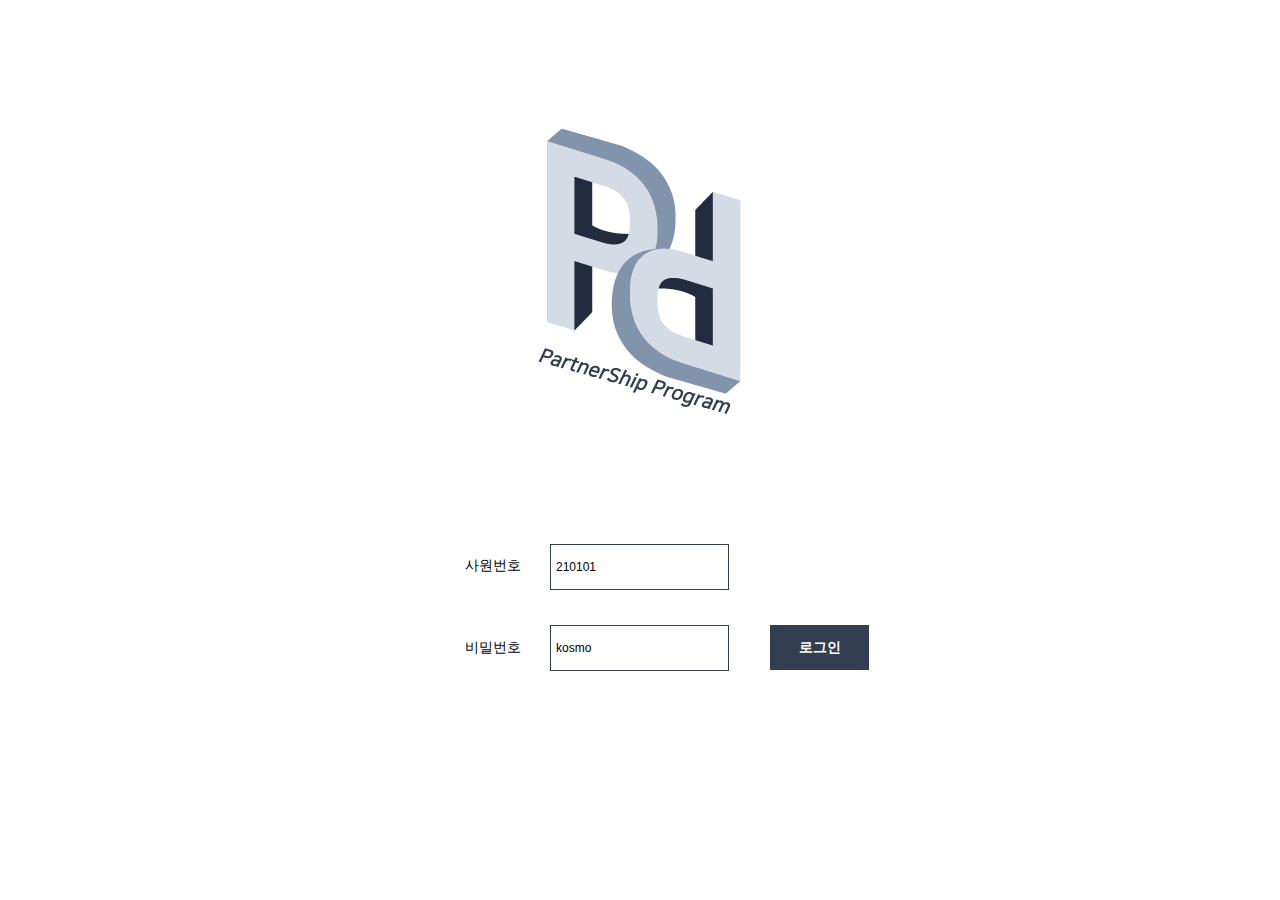
<file: src/main/webapp/nexa/index.html>
﻿<!DOCTYPE HTML PUBLIC "-//W3C//DTD HTML 4.01 Transitional//EN">
<html>
<head>
	<meta http-equiv="X-UA-Compatible" content="IE=Edge" />
	<meta http-equiv="content-type" content="application/xhtml+xml; charset=UTF-8" />
	<meta name="viewport" content="user-scalable=1, initial-scale=0.1, width=device-width, target-densitydpi=device-dpi" />
		

	

	<script type="text/javascript" src="./nexacro17lib/framework/SystemBase.js"></script>
<script type="text/javascript" src="./nexacro17lib/framework/SystemBase_HTML5.js"></script>
<script type="text/javascript" src="./nexacro17lib/framework/SystemBase_Runtime.js"></script>
<script type="text/javascript" src="./nexacro17lib/framework/BasicObjs.js"></script>
<script type="text/javascript" src="./nexacro17lib/framework/ErrorDefine.js"></script>
<script type="text/javascript" src="./nexacro17lib/framework/Platform_HTML5.js"></script>
<script type="text/javascript" src="./nexacro17lib/framework/Platform_Runtime.js"></script>
<script type="text/javascript" src="./nexacro17lib/framework/Platform.js"></script>
<script type="text/javascript" src="./nexacro17lib/framework/CssObjs.js"></script>
<script type="text/javascript" src="./nexacro17lib/framework/Device.js"></script>
<script type="text/javascript" src="./nexacro17lib/framework/Device_Android.js"></script>
<script type="text/javascript" src="./nexacro17lib/framework/Device_Windows.js"></script>
<script type="text/javascript" src="./nexacro17lib/framework/Device_iOS.js"></script>
	
    <script type="text/javascript" src="./nexacro17lib/component/CompBase/Element_HTML5.js"></script>
    <script type="text/javascript" src="./nexacro17lib/component/CompBase/Element_Runtime.js"></script>
    <script type="text/javascript" src="./nexacro17lib/component/CompBase/CompBase.js"></script>
    <script type="text/javascript" src="./nexacro17lib/component/CompBase/CompEventBase.js"></script>
    <script type="text/javascript" src="./nexacro17lib/component/CompBase/Data.js"></script>
    <script type="text/javascript" src="./nexacro17lib/component/CompBase/EditBase.js"></script>
    <script type="text/javascript" src="./nexacro17lib/component/CompBase/FormBase.js"></script>
    <script type="text/javascript" src="./nexacro17lib/component/CompBase/TitleBar.js"></script>
    <script type="text/javascript" src="./nexacro17lib/component/CompBase/StatusBar.js"></script>
    <script type="text/javascript" src="./nexacro17lib/component/CompBase/FrameBase.js"></script>
    <script type="text/javascript" src="./nexacro17lib/component/CompBase/ScrollBar.js"></script>
    <script type="text/javascript" src="./nexacro17lib/component/CompBase/Step.js"></script>
    <script type="text/javascript" src="./nexacro17lib/component/CompBase/Animation.js"></script>
    <script type="text/javascript" src="./nexacro17lib/component/ComComp/Dataset.js"></script>
    <script type="text/javascript" src="./nexacro17lib/component/ComComp/DomObject.js"></script>
    <script type="text/javascript" src="./nexacro17lib/component/ComComp/Static.js"></script>
    <script type="text/javascript" src="./nexacro17lib/component/ComComp/Button.js"></script>
    <script type="text/javascript" src="./nexacro17lib/component/ComComp/Edit.js"></script>
    <script type="text/javascript" src="./nexacro17lib/component/ComComp/MaskEdit.js"></script>
    <script type="text/javascript" src="./nexacro17lib/component/ComComp/TextArea.js"></script>
    <script type="text/javascript" src="./nexacro17lib/component/ComComp/ImageViewer.js"></script>
    <script type="text/javascript" src="./nexacro17lib/component/ComComp/CheckBox.js"></script>
    <script type="text/javascript" src="./nexacro17lib/component/ComComp/Radio.js"></script>
    <script type="text/javascript" src="./nexacro17lib/component/ComComp/ListBox.js"></script>
    <script type="text/javascript" src="./nexacro17lib/component/ComComp/Combo.js"></script>
    <script type="text/javascript" src="./nexacro17lib/component/ComComp/Div.js"></script>
    <script type="text/javascript" src="./nexacro17lib/component/ComComp/ProgressBar.js"></script>
    <script type="text/javascript" src="./nexacro17lib/component/ComComp/PopupDiv.js"></script>
    <script type="text/javascript" src="./nexacro17lib/component/ComComp/Menu.js"></script>
    <script type="text/javascript" src="./nexacro17lib/component/ComComp/PopupMenu.js"></script>
    <script type="text/javascript" src="./nexacro17lib/component/ComComp/Spin.js"></script>
    <script type="text/javascript" src="./nexacro17lib/component/ComComp/DatePicker.js"></script>
    <script type="text/javascript" src="./nexacro17lib/component/ComComp/Calendar.js"></script>
    <script type="text/javascript" src="./nexacro17lib/component/ComComp/GroupBox.js"></script>
    <script type="text/javascript" src="./nexacro17lib/component/ComComp/Tab.js"></script>
    <script type="text/javascript" src="./nexacro17lib/component/ComComp/FileDialog.js"></script>
    <script type="text/javascript" src="./nexacro17lib/component/ComComp/FileDownload.js"></script>
    <script type="text/javascript" src="./nexacro17lib/component/ComComp/FileDownTransfer.js"></script>
    <script type="text/javascript" src="./nexacro17lib/component/ComComp/FileUpload.js"></script>
    <script type="text/javascript" src="./nexacro17lib/component/ComComp/FileUpTransfer.js"></script>
    <script type="text/javascript" src="./nexacro17lib/component/ComComp/VideoPlayer.js"></script>
    <script type="text/javascript" src="./nexacro17lib/component/ComComp/WebBrowser.js"></script>
    <script type="text/javascript" src="./nexacro17lib/component/ComComp/GoogleMap.js"></script>
    <script type="text/javascript" src="./nexacro17lib/component/ComComp/Sketch.js"></script>
    <script type="text/javascript" src="./nexacro17lib/component/ComComp/ExportObject.js"></script>
    <script type="text/javascript" src="./nexacro17lib/component/ComComp/ImportObject.js"></script>
    <script type="text/javascript" src="./nexacro17lib/component/ComComp/Tray.js"></script>
    <script type="text/javascript" src="./nexacro17lib/component/ComComp/Plugin.js"></script>
    <script type="text/javascript" src="./nexacro17lib/component/ComComp/VirtualFile.js"></script>
    <script type="text/javascript" src="./nexacro17lib/component/ComComp/Cell.js"></script>
    <script type="text/javascript" src="./nexacro17lib/component/Grid/GridInfo.js"></script>
    <script type="text/javascript" src="./nexacro17lib/component/Grid/Grid.js"></script>
    <script type="text/javascript" src="./nexacro17lib/component/CompBaseEx/SimpleComp.js"></script>
    <script type="text/javascript" src="./nexacro17lib/component/CompBaseEx/ComplexComp.js"></script>
    <script type="text/javascript" src="./nexacro17lib/component/ListView/ListView.js"></script>
    <script type="text/javascript" src="./nexacro17lib/component/DeviceAPI/SQLite.js"></script>
    <script type="text/javascript" src="./nexacro17lib/component/DeviceAPI/SQLite_Runtime.js"></script>
    <script type="text/javascript" src="./nexacro17lib/component/DeviceAPI/DeviceObjs.js"></script>
    <script type="text/javascript" src="./nexacro17lib/component/DeviceAPI/DeviceObjs_Runtime.js"></script>
    <script type="text/javascript" src="./nexacro17lib/component/DeviceAPI/Mobile.js"></script>
    <script type="text/javascript" src="./nexacro17lib/component/DeviceAPI/BluetoothLE.js"></script>
    <script type="text/javascript" src="./nexacro17lib/component/DeviceAPI/TCPClientSocket.js"></script>
    <script type="text/javascript" src="./nexacro17lib/component/DeviceAPI/ExtendedAPI_ImplementationList.js"></script>
    <script type="text/javascript" src="./nexacro17lib/component/DeviceAPI/ExtendedAPIBase.js"></script>
    <script type="text/javascript" src="./nexacro17lib/component/DeviceAPI/ExtendedAPI.js"></script>
    <script type="text/javascript" src="./nexacro17lib/component/Chart/GraphicsChart.js"></script>
    <script type="text/javascript" src="./nexacro17lib/component/Chart/ChartBase.js"></script>
    <script type="text/javascript" src="./nexacro17lib/component/Chart/BasicChart.js"></script>
    <script type="text/javascript" src="./nexacro17lib/component/Chart/BubbleChart.js"></script>
    <script type="text/javascript" src="./nexacro17lib/component/Chart/PieChart.js"></script>
    <script type="text/javascript" src="./nexacro17lib/component/Chart/GaugeChart.js"></script>
    <script type="text/javascript" src="./nexacro17lib/component/Chart/RadarChart.js"></script>
    <script type="text/javascript" src="./nexacro17lib/component/Chart/RoseChart.js"></script>
    <script type="text/javascript" src="./nexacro17lib/component/Chart/FloatChart.js"></script>
    <script type="text/javascript" src="./nexacro17lib/component/Chart/PyramidChart.js"></script>
	
    <script type="text/javascript" src="./environment.xml.js"></script>
     
	<title></title>
</head>
<body style="margin:0;border:none;-ms-touch-action:none;" onload="oninitframework()">
	<script type="text/javascript">
		function oninitframework()
		{
			var screeninfo = [
            {"id":"Desktop_screen","type":"desktop","themeid":"theme::default","xadl":"App_Desktop.xadl.js"}
			];

			nexacro._initHTMLSysEvent(window, document);			
			nexacro._initEnvironment(screeninfo);
            nexacro._prepareManagerFrame(onloadframework);
		}
		function onloadframework()
		{
			nexacro._loadADL();
		}
		function onfinalframework()
		{
			
		}
	</script>
</body>
</html>
</file>
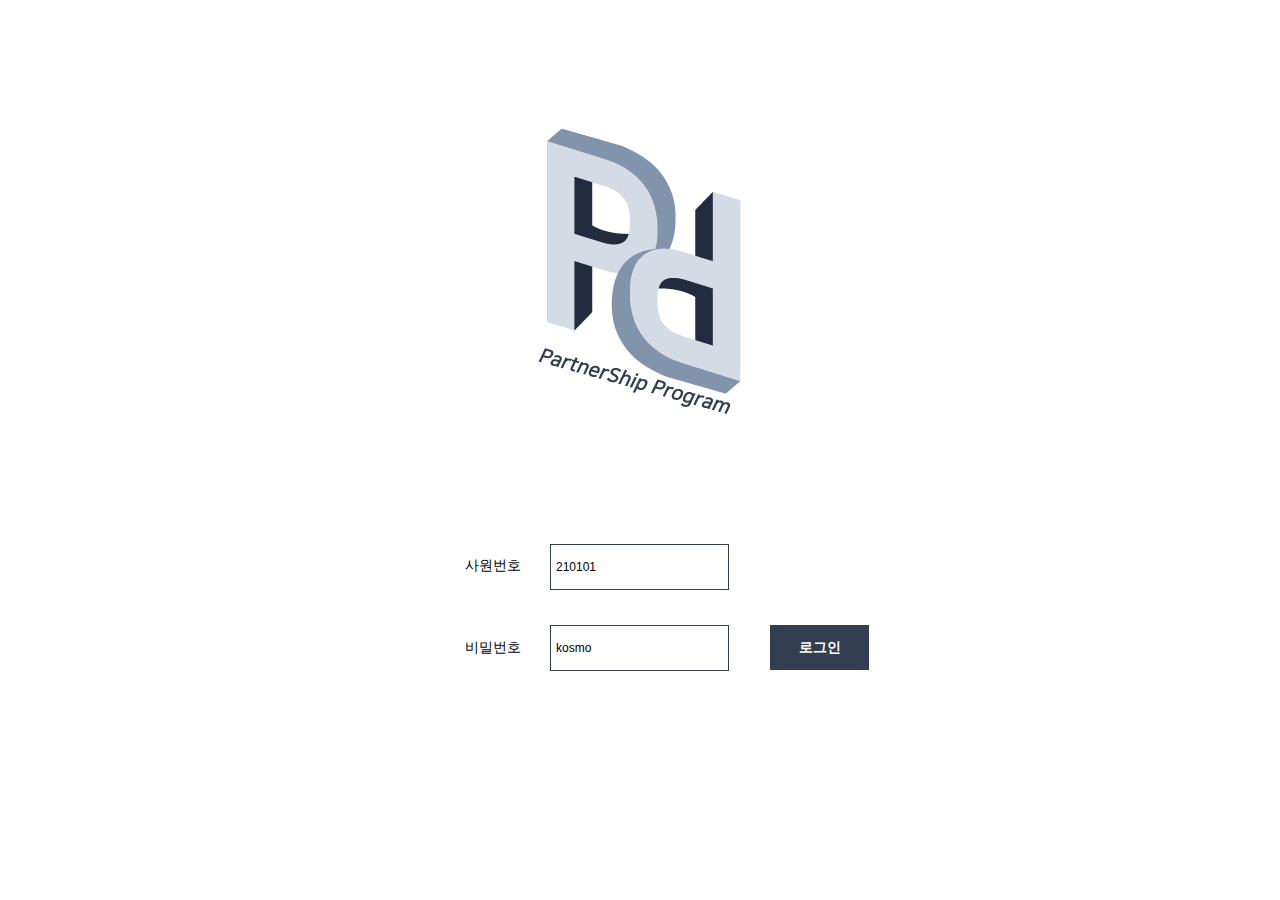
<file: src/main/webapp/nexa/launch.html>
﻿<!DOCTYPE HTML PUBLIC "-//W3C//DTD HTML 4.01 Transitional//EN">
<html>
<head>
	<meta http-equiv="X-UA-Compatible" content="IE=Edge" />
	<meta http-equiv="content-type" content="application/xhtml+xml; charset=UTF-8" />
	<meta name="viewport" content="user-scalable=1, initial-scale=0.1, width=device-width, target-densitydpi=device-dpi" />
		

	

	
    <script type="text/javascript" src="./nexacro17lib/framework/SystemBase.js"></script>
    <script type="text/javascript" src="./nexacro17lib/framework/SystemBase_HTML5.js"></script>
    <script type="text/javascript" src="./nexacro17lib/framework/SystemBase_Runtime.js"></script>
    <script type="text/javascript" src="./nexacro17lib/framework/BasicObjs.js"></script>
    <script type="text/javascript" src="./nexacro17lib/framework/ErrorDefine.js"></script>
    <script type="text/javascript" src="./nexacro17lib/framework/Platform_HTML5.js"></script>
    <script type="text/javascript" src="./nexacro17lib/framework/Platform_Runtime.js"></script>
    <script type="text/javascript" src="./nexacro17lib/framework/Platform.js"></script>
    <script type="text/javascript" src="./nexacro17lib/framework/CssObjs.js"></script>
    <script type="text/javascript" src="./nexacro17lib/framework/Device.js"></script>
    <script type="text/javascript" src="./nexacro17lib/framework/Device_Android.js"></script>
    <script type="text/javascript" src="./nexacro17lib/framework/Device_Windows.js"></script>
    <script type="text/javascript" src="./nexacro17lib/framework/Device_iOS.js"></script>
	
    <script type="text/javascript" src="./nexacro17lib/component/CompBase/Element_HTML5.js"></script>
    <script type="text/javascript" src="./nexacro17lib/component/CompBase/Element_Runtime.js"></script>
    <script type="text/javascript" src="./nexacro17lib/component/CompBase/CompBase.js"></script>
    <script type="text/javascript" src="./nexacro17lib/component/CompBase/CompEventBase.js"></script>
    <script type="text/javascript" src="./nexacro17lib/component/CompBase/Data.js"></script>
    <script type="text/javascript" src="./nexacro17lib/component/CompBase/EditBase.js"></script>
    <script type="text/javascript" src="./nexacro17lib/component/CompBase/FormBase.js"></script>
    <script type="text/javascript" src="./nexacro17lib/component/CompBase/TitleBar.js"></script>
    <script type="text/javascript" src="./nexacro17lib/component/CompBase/StatusBar.js"></script>
    <script type="text/javascript" src="./nexacro17lib/component/CompBase/FrameBase.js"></script>
    <script type="text/javascript" src="./nexacro17lib/component/CompBase/ScrollBar.js"></script>
    <script type="text/javascript" src="./nexacro17lib/component/CompBase/Step.js"></script>
    <script type="text/javascript" src="./nexacro17lib/component/CompBase/Animation.js"></script>
    <script type="text/javascript" src="./nexacro17lib/component/ComComp/Dataset.js"></script>
    <script type="text/javascript" src="./nexacro17lib/component/ComComp/DomObject.js"></script>
    <script type="text/javascript" src="./nexacro17lib/component/ComComp/Static.js"></script>
    <script type="text/javascript" src="./nexacro17lib/component/ComComp/Button.js"></script>
    <script type="text/javascript" src="./nexacro17lib/component/ComComp/Edit.js"></script>
    <script type="text/javascript" src="./nexacro17lib/component/ComComp/MaskEdit.js"></script>
    <script type="text/javascript" src="./nexacro17lib/component/ComComp/TextArea.js"></script>
    <script type="text/javascript" src="./nexacro17lib/component/ComComp/ImageViewer.js"></script>
    <script type="text/javascript" src="./nexacro17lib/component/ComComp/CheckBox.js"></script>
    <script type="text/javascript" src="./nexacro17lib/component/ComComp/Radio.js"></script>
    <script type="text/javascript" src="./nexacro17lib/component/ComComp/ListBox.js"></script>
    <script type="text/javascript" src="./nexacro17lib/component/ComComp/Combo.js"></script>
    <script type="text/javascript" src="./nexacro17lib/component/ComComp/Div.js"></script>
    <script type="text/javascript" src="./nexacro17lib/component/ComComp/ProgressBar.js"></script>
    <script type="text/javascript" src="./nexacro17lib/component/ComComp/PopupDiv.js"></script>
    <script type="text/javascript" src="./nexacro17lib/component/ComComp/Menu.js"></script>
    <script type="text/javascript" src="./nexacro17lib/component/ComComp/PopupMenu.js"></script>
    <script type="text/javascript" src="./nexacro17lib/component/ComComp/Spin.js"></script>
    <script type="text/javascript" src="./nexacro17lib/component/ComComp/DatePicker.js"></script>
    <script type="text/javascript" src="./nexacro17lib/component/ComComp/Calendar.js"></script>
    <script type="text/javascript" src="./nexacro17lib/component/ComComp/GroupBox.js"></script>
    <script type="text/javascript" src="./nexacro17lib/component/ComComp/Tab.js"></script>
    <script type="text/javascript" src="./nexacro17lib/component/ComComp/FileDialog.js"></script>
    <script type="text/javascript" src="./nexacro17lib/component/ComComp/FileDownload.js"></script>
    <script type="text/javascript" src="./nexacro17lib/component/ComComp/FileDownTransfer.js"></script>
    <script type="text/javascript" src="./nexacro17lib/component/ComComp/FileUpload.js"></script>
    <script type="text/javascript" src="./nexacro17lib/component/ComComp/FileUpTransfer.js"></script>
    <script type="text/javascript" src="./nexacro17lib/component/ComComp/VideoPlayer.js"></script>
    <script type="text/javascript" src="./nexacro17lib/component/ComComp/WebBrowser.js"></script>
    <script type="text/javascript" src="./nexacro17lib/component/ComComp/GoogleMap.js"></script>
    <script type="text/javascript" src="./nexacro17lib/component/ComComp/Sketch.js"></script>
    <script type="text/javascript" src="./nexacro17lib/component/ComComp/ExportObject.js"></script>
    <script type="text/javascript" src="./nexacro17lib/component/ComComp/ImportObject.js"></script>
    <script type="text/javascript" src="./nexacro17lib/component/ComComp/Tray.js"></script>
    <script type="text/javascript" src="./nexacro17lib/component/ComComp/Plugin.js"></script>
    <script type="text/javascript" src="./nexacro17lib/component/ComComp/VirtualFile.js"></script>
    <script type="text/javascript" src="./nexacro17lib/component/ComComp/Cell.js"></script>
    <script type="text/javascript" src="./nexacro17lib/component/Grid/GridInfo.js"></script>
    <script type="text/javascript" src="./nexacro17lib/component/Grid/Grid.js"></script>
    <script type="text/javascript" src="./nexacro17lib/component/CompBaseEx/SimpleComp.js"></script>
    <script type="text/javascript" src="./nexacro17lib/component/CompBaseEx/ComplexComp.js"></script>
    <script type="text/javascript" src="./nexacro17lib/component/ListView/ListView.js"></script>
    <script type="text/javascript" src="./nexacro17lib/component/DeviceAPI/SQLite.js"></script>
    <script type="text/javascript" src="./nexacro17lib/component/DeviceAPI/SQLite_Runtime.js"></script>
    <script type="text/javascript" src="./nexacro17lib/component/DeviceAPI/DeviceObjs.js"></script>
    <script type="text/javascript" src="./nexacro17lib/component/DeviceAPI/DeviceObjs_Runtime.js"></script>
    <script type="text/javascript" src="./nexacro17lib/component/DeviceAPI/Mobile.js"></script>
    <script type="text/javascript" src="./nexacro17lib/component/DeviceAPI/BluetoothLE.js"></script>
    <script type="text/javascript" src="./nexacro17lib/component/DeviceAPI/TCPClientSocket.js"></script>
    <script type="text/javascript" src="./nexacro17lib/component/DeviceAPI/ExtendedAPI_ImplementationList.js"></script>
    <script type="text/javascript" src="./nexacro17lib/component/DeviceAPI/ExtendedAPIBase.js"></script>
    <script type="text/javascript" src="./nexacro17lib/component/DeviceAPI/ExtendedAPI.js"></script>
    <script type="text/javascript" src="./nexacro17lib/component/Chart/GraphicsChart.js"></script>
    <script type="text/javascript" src="./nexacro17lib/component/Chart/ChartBase.js"></script>
    <script type="text/javascript" src="./nexacro17lib/component/Chart/BasicChart.js"></script>
    <script type="text/javascript" src="./nexacro17lib/component/Chart/BubbleChart.js"></script>
    <script type="text/javascript" src="./nexacro17lib/component/Chart/PieChart.js"></script>
    <script type="text/javascript" src="./nexacro17lib/component/Chart/GaugeChart.js"></script>
    <script type="text/javascript" src="./nexacro17lib/component/Chart/RadarChart.js"></script>
    <script type="text/javascript" src="./nexacro17lib/component/Chart/RoseChart.js"></script>
    <script type="text/javascript" src="./nexacro17lib/component/Chart/FloatChart.js"></script>
    <script type="text/javascript" src="./nexacro17lib/component/Chart/PyramidChart.js"></script>
	
    <script type="text/javascript" src="./environment.xml.js"></script>

	<title></title>
</head>

<body style="margin:0;border:none;-ms-touch-action:none;" onload="oninitframework()">
	<script type="text/javascript">
		function oninitframework()
		{
			var urlParams = {};
			(function () {
				var match,
				pl     = /\+/g,
				search = /([^&=]+)=?([^&]*)/g,
				decode = function (s) { return decodeURIComponent(s.replace(pl, " ")); },
				query  = window.location.search.substring(1);
				while (match = search.exec(query)) { urlParams[decode(match[1])] = decode(match[2]); }
			})();

			nexacro._launch_screenid = urlParams.screenid;
			
			var screeninfo = [
            {"id":"Desktop_screen","type":"desktop","themeid":"theme::default","xadl":"App_Desktop.xadl.js"}
			];

			nexacro._initHTMLSysEvent(window, document);
			nexacro._initEnvironment(screeninfo);
            nexacro._prepareManagerFrame(onloadframework);
		}
		function onloadframework()
		{
			nexacro._loadADL();
		}
		function onfinalframework()
		{

		}
	</script>
</body>
</html>
</file>
